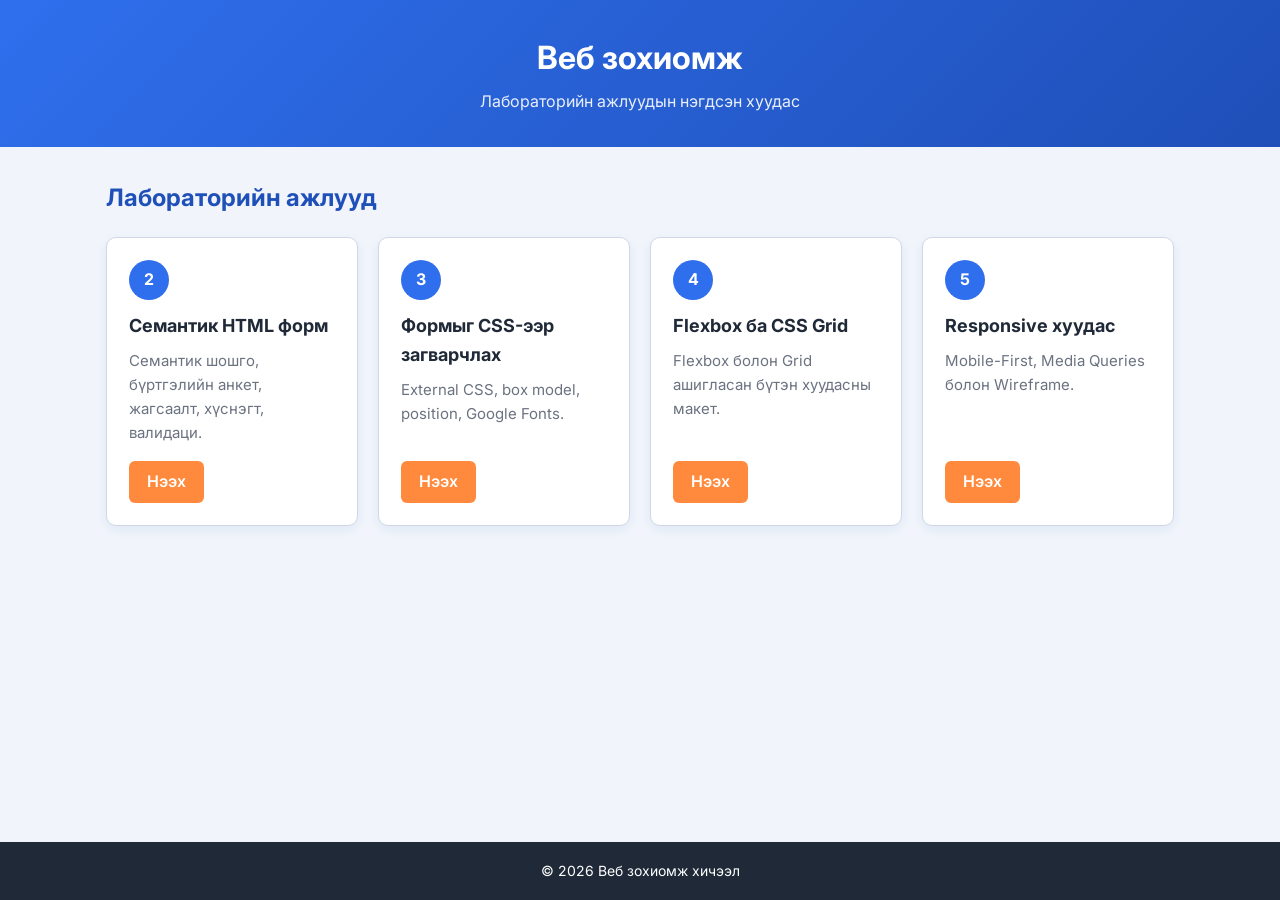
<file: index.html>
<!DOCTYPE html>
<html lang="mn">
<head>
    <meta charset="UTF-8">
    <meta name="viewport" content="width=device-width, initial-scale=1.0">
    <title>Веб зохиомж: Лабораторийн ажлууд</title>

    <link rel="preconnect" href="https://fonts.googleapis.com">
    <link rel="preconnect" href="https://fonts.gstatic.com" crossorigin>
    <link href="https://fonts.googleapis.com/css2?family=Inter:wght@400;600;700&display=swap&subset=cyrillic" rel="stylesheet">

    <link rel="stylesheet" href="labs.css">
</head>
<body>
    <header class="site-header">
        <h1 class="site-title">Веб зохиомж</h1>
        <p class="site-subtitle">Лабораторийн ажлуудын нэгдсэн хуудас</p>
    </header>

    <main class="page">
        <section>
            <h2 class="section-title">Лабораторийн ажлууд</h2>

            <div class="lab-grid">
                <article class="lab-card">
                    <span class="lab-number">2</span>
                    <h3 class="lab-title">Семантик HTML форм</h3>
                    <p class="lab-text">Семантик шошго, бүртгэлийн анкет, жагсаалт, хүснэгт, валидаци.</p>
                    <a class="lab-link" href="lab2/index.html">Нээх</a>
                </article>

                <article class="lab-card">
                    <span class="lab-number">3</span>
                    <h3 class="lab-title">Формыг CSS-ээр загварчлах</h3>
                    <p class="lab-text">External CSS, box model, position, Google Fonts.</p>
                    <a class="lab-link" href="lab3/index.html">Нээх</a>
                </article>

                <article class="lab-card">
                    <span class="lab-number">4</span>
                    <h3 class="lab-title">Flexbox ба CSS Grid</h3>
                    <p class="lab-text">Flexbox болон Grid ашигласан бүтэн хуудасны макет.</p>
                    <a class="lab-link" href="lab4/index.html">Нээх</a>
                </article>

                <article class="lab-card">
                    <span class="lab-number">5</span>
                    <h3 class="lab-title">Responsive хуудас</h3>
                    <p class="lab-text">Mobile-First, Media Queries болон Wireframe.</p>
                    <a class="lab-link" href="lab5/index.html">Нээх</a>
                </article>
            </div>
        </section>
    </main>

    <footer class="site-footer">
        <p>&copy; 2026 Веб зохиомж хичээл</p>
    </footer>
</body>
</html>
</file>
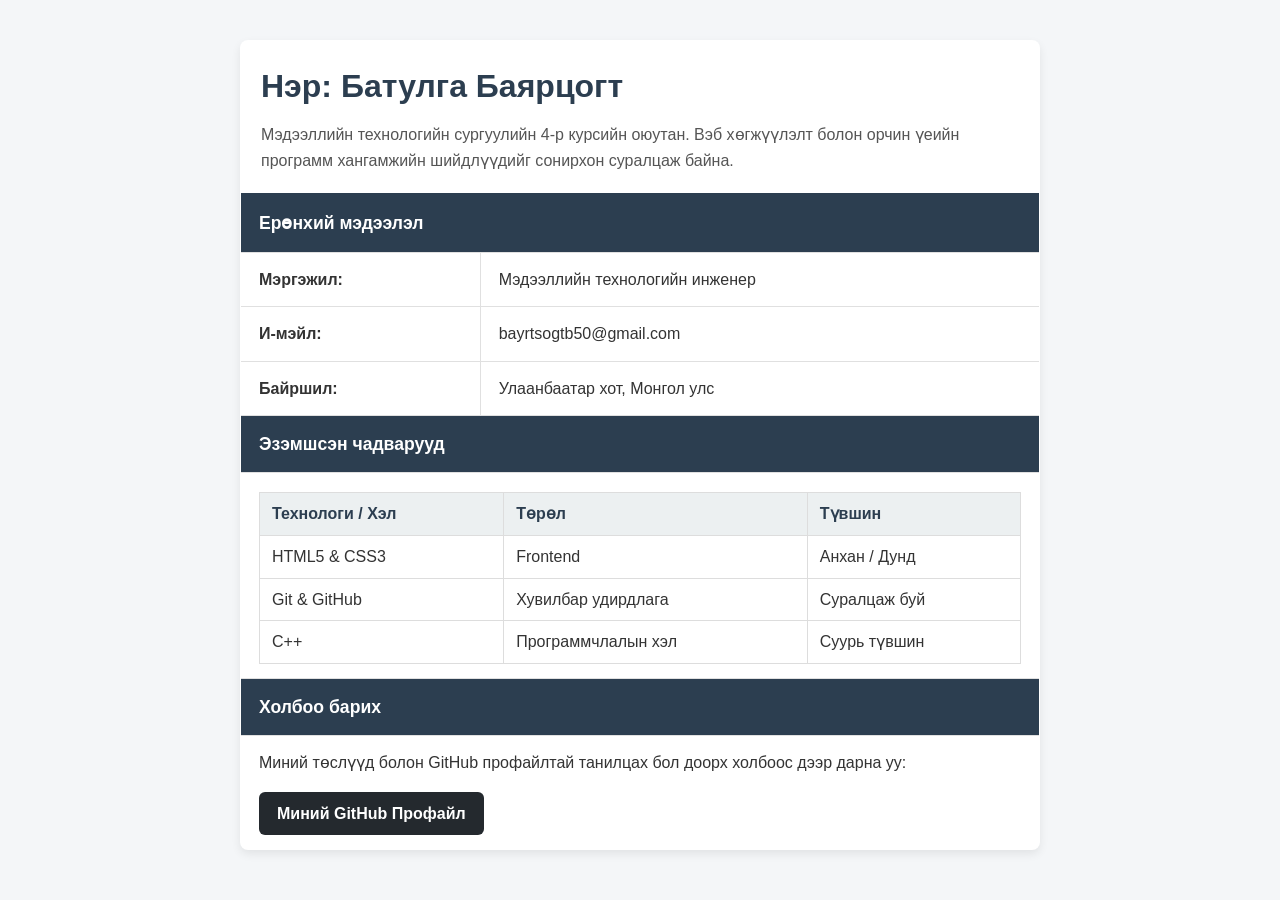
<file: lab1/index.html>
<!DOCTYPE html>
<html lang="mn">
<head>
    <meta charset="UTF-8">
    <meta name="viewport" content="width=device-width, initial-scale=1.0">
    <title>Миний Товч CV</title>
    <style>
        body {
            font-family: Arial, sans-serif;
            line-height: 1.6;
            margin: 40px auto;
            max-width: 800px;
            padding: 0 20px;
            background-color: #f4f6f8;
            color: #333;
        }

        /* Бүх CV-г агуулсан үндсэн ганц хүснэгт */
        .cv-main-table {
            width: 100%;
            border-collapse: collapse;
            background-color: #ffffff;
            box-shadow: 0 4px 10px rgba(0, 0, 0, 0.08);
            border-radius: 8px;
            overflow: hidden;
            border: 1px solid #ccc;
        }

        .cv-main-table th, 
        .cv-main-table td {
            border: 1px solid #e0e0e0;
            padding: 14px 18px;
            text-align: left;
            vertical-align: middle;
        }

        /* Бүлэг хэсгийн толгой мөрүүд */
        .section-header {
            background-color: #2c3e50;
            color: #ffffff;
            font-size: 1.1rem;
            font-weight: bold;
        }

        /* Чадварууд хэсгийн дэд хүснэгт */
        .skills-subtable {
            width: 100%;
            border-collapse: collapse;
            margin-top: 5px;
        }

        .skills-subtable th, 
        .skills-subtable td {
            border: 1px solid #ddd;
            padding: 8px 12px;
        }

        .skills-subtable th {
            background-color: #ecf0f1;
            color: #2c3e50;
        }

        .contact-btn {
            display: inline-block;
            background-color: #24292e;
            color: #ffffff;
            padding: 9px 18px;
            text-decoration: none;
            border-radius: 6px;
            font-weight: bold;
            margin-top: 6px;
        }

        .contact-btn:hover {
            background-color: #404448;
        }
    </style>
</head>
<body>

    <!-- Бүх CV-г нэгтгэсэн үндсэн хүснэгт -->
    <table class="cv-main-table">
        <!-- 1-р хэсэг: Нэр ба Товч танилцуулга -->
        <tr>
            <td colspan="2" style="background-color: #ffffff; border-bottom: 2px solid #2c3e50; padding: 20px;">
                <h1 style="margin: 0 0 10px 0; color: #2c3e50;">Нэр: Батулга Баярцогт</h1>
                <p style="margin: 0; color: #555;">
                    Мэдээллийн технологийн сургуулийн 4-р курсийн оюутан. Вэб хөгжүүлэлт болон орчин үеийн программ хангамжийн шийдлүүдийг сонирхон суралцаж байна.
                </p>
            </td>
        </tr>

        <!-- 2-р хэсэг: Ерөнхий мэдээлэл -->
        <tr>
            <th colspan="2" class="section-header">Ерөнхий мэдээлэл</th>
        </tr>
        <tr>
            <td style="width: 30%;"><strong>Мэргэжил:</strong></td>
            <td>Мэдээллийн технологийн инженер</td>
        </tr>
        <tr>
            <td><strong>И-мэйл:</strong></td>
            <td>bayrtsogtb50@gmail.com</td>
        </tr>
        <tr>
            <td><strong>Байршил:</strong></td>
            <td>Улаанбаатар хот, Монгол улс</td>
        </tr>

        <!-- 3-р хэсэг: Эзэмшсэн чадварууд -->
        <tr>
            <th colspan="2" class="section-header">Эзэмшсэн чадварууд</th>
        </tr>
        <tr>
            <td colspan="2">
                <table class="skills-subtable">
                    <thead>
                        <tr>
                            <th>Технологи / Хэл</th>
                            <th>Төрөл</th>
                            <th>Түвшин</th>
                        </tr>
                    </thead>
                    <tbody>
                        <tr>
                            <td>HTML5 & CSS3</td>
                            <td>Frontend</td>
                            <td>Анхан / Дунд</td>
                        </tr>
                        <tr>
                            <td>Git & GitHub</td>
                            <td>Хувилбар удирдлага</td>
                            <td>Суралцаж буй</td>
                        </tr>
                        <tr>
                            <td>C++</td>
                            <td>Программчлалын хэл</td>
                            <td>Суурь түвшин</td>
                        </tr>
                    </tbody>
                </table>
            </td>
        </tr>

        <!-- 4-р хэсэг: Холбоо барих -->
        <tr>
            <th colspan="2" class="section-header">Холбоо барих</th>
        </tr>
        <tr>
            <td colspan="2">
                <p style="margin: 0 0 10px 0;">Миний төслүүд болон GitHub профайлтай танилцах бол доорх холбоос дээр дарна уу:</p>
                <a href="https://github.com/bayartsogt0412" target="_blank" class="contact-btn">Миний GitHub Профайл</a>
            </td>
        </tr>
    </table>

</body>
</html>
</file>
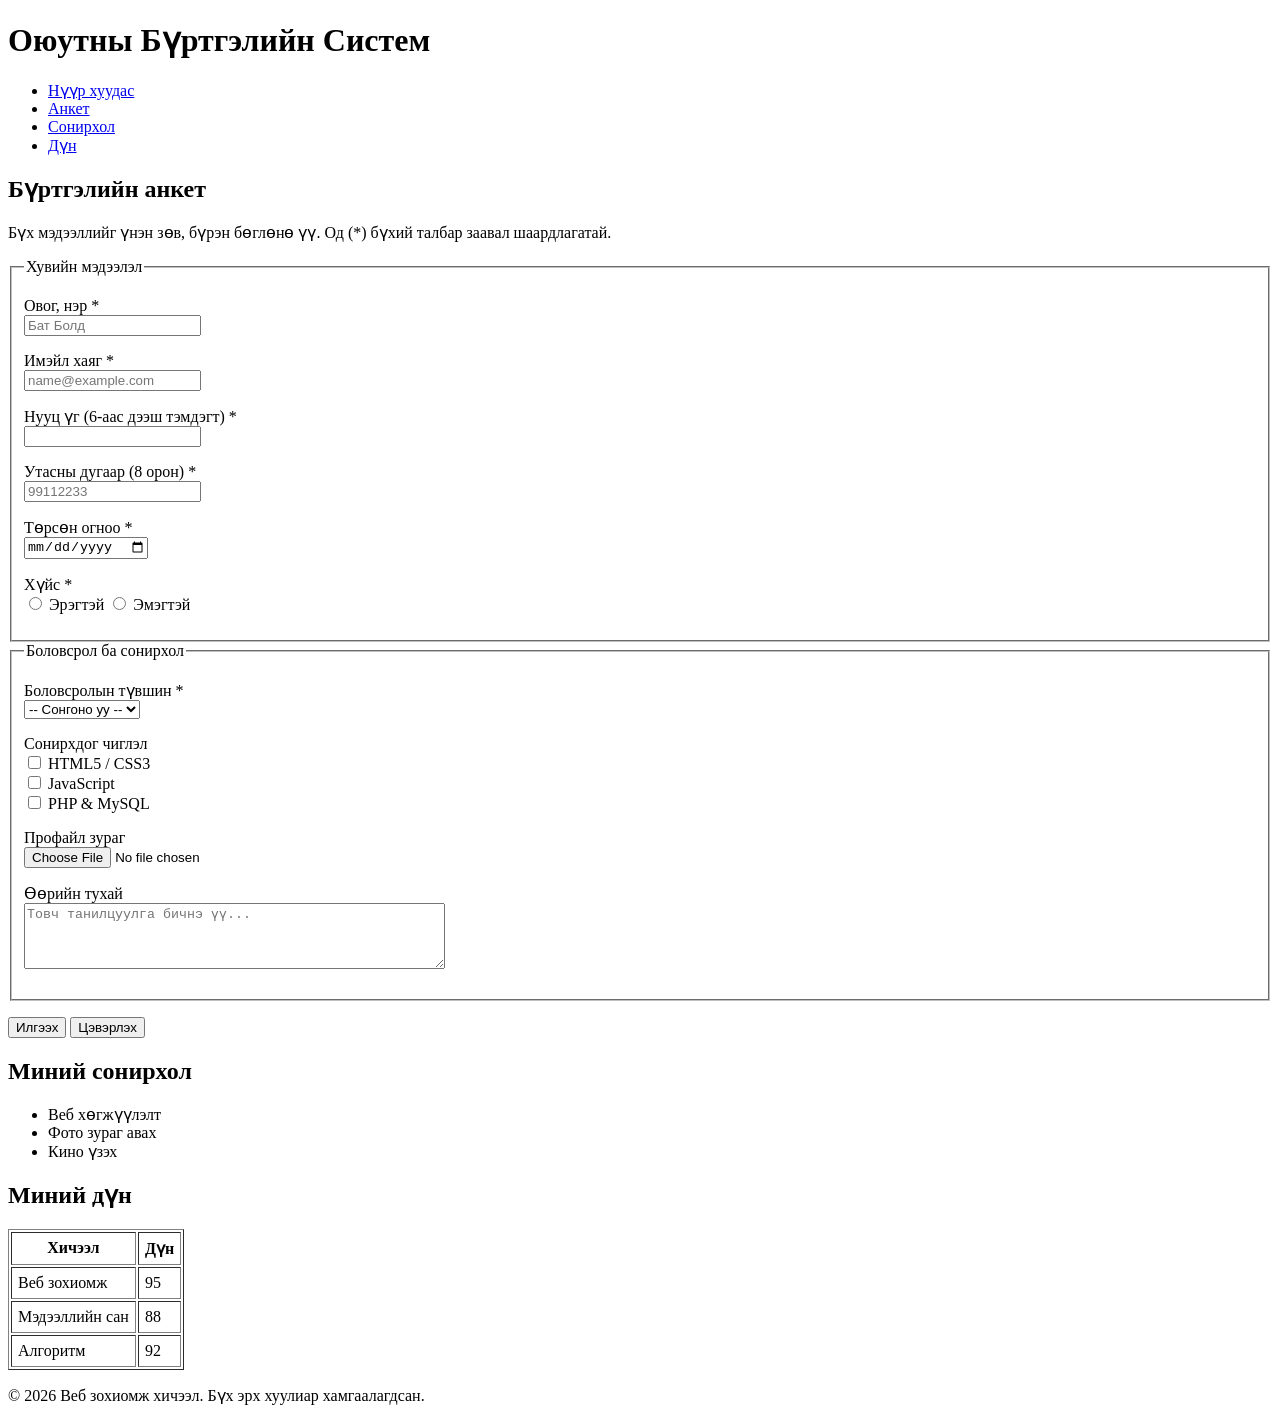
<file: lab2/index.html>
<!DOCTYPE html>
<html lang="mn">
<head>
    <meta charset="UTF-8">
    <meta name="viewport" content="width=device-width, initial-scale=1.0">
    <title>Лаборатори 02: Оюутны анкет</title>
</head>
<body>
    <header>
        <h1>Оюутны Бүртгэлийн Систем</h1>
        <nav>
            <ul>
                <li><a href="../index.html">Нүүр хуудас</a></li>
                <li><a href="#anket">Анкет</a></li>
                <li><a href="#sonirhol">Сонирхол</a></li>
                <li><a href="#dun">Дүн</a></li>
            </ul>
        </nav>
    </header>

    <main>
        <article>
            <section id="anket">
                <h2>Бүртгэлийн анкет</h2>
                <p>Бүх мэдээллийг үнэн зөв, бүрэн бөглөнө үү. Од (*) бүхий талбар заавал шаардлагатай.</p>

                <form action="#" method="POST" enctype="multipart/form-data">

                    <fieldset>
                        <legend>Хувийн мэдээлэл</legend>

                        <p>
                            <label for="fullname">Овог, нэр *</label><br>
                            <input type="text" id="fullname" name="fullname" placeholder="Бат Болд" required minlength="2">
                        </p>

                        <p>
                            <label for="email">Имэйл хаяг *</label><br>
                            <input type="email" id="email" name="email" placeholder="name@example.com" required>
                        </p>

                        <p>
                            <label for="password">Нууц үг (6-аас дээш тэмдэгт) *</label><br>
                            <input type="password" id="password" name="password" required minlength="6">
                        </p>

                        <p>
                            <label for="phone">Утасны дугаар (8 орон) *</label><br>
                            <input type="tel" id="phone" name="phone" placeholder="99112233" required pattern="[0-9]{8}" title="8 оронтой тоо оруулна уу">
                        </p>

                        <p>
                            <label for="birthdate">Төрсөн огноо *</label><br>
                            <input type="date" id="birthdate" name="birthdate" required>
                        </p>

                        <p>
                            <span>Хүйс *</span><br>
                            <input type="radio" id="gender-m" name="gender" value="male" required>
                            <label for="gender-m">Эрэгтэй</label>
                            <input type="radio" id="gender-f" name="gender" value="female">
                            <label for="gender-f">Эмэгтэй</label>
                        </p>
                    </fieldset>

                    <fieldset>
                        <legend>Боловсрол ба сонирхол</legend>

                        <p>
                            <label for="level">Боловсролын түвшин *</label><br>
                            <select id="level" name="level" required>
                                <option value="">-- Сонгоно уу --</option>
                                <option value="bachelor">Бакалавр</option>
                                <option value="master">Магистр</option>
                                <option value="doctor">Доктор</option>
                            </select>
                        </p>

                        <p>
                            <span>Сонирхдог чиглэл</span><br>
                            <input type="checkbox" id="skill-html" name="skills" value="HTML">
                            <label for="skill-html">HTML5 / CSS3</label><br>
                            <input type="checkbox" id="skill-js" name="skills" value="JavaScript">
                            <label for="skill-js">JavaScript</label><br>
                            <input type="checkbox" id="skill-php" name="skills" value="PHP">
                            <label for="skill-php">PHP &amp; MySQL</label>
                        </p>

                        <p>
                            <label for="photo">Профайл зураг</label><br>
                            <input type="file" id="photo" name="photo" accept="image/*">
                        </p>

                        <p>
                            <label for="about">Өөрийн тухай</label><br>
                            <textarea id="about" name="about" rows="4" cols="50" placeholder="Товч танилцуулга бичнэ үү..."></textarea>
                        </p>
                    </fieldset>

                    <p>
                        <button type="submit">Илгээх</button>
                        <button type="reset">Цэвэрлэх</button>
                    </p>
                </form>
            </section>
        </article>

        <section id="sonirhol">
            <h2>Миний сонирхол</h2>
            <ul>
                <li>Веб хөгжүүлэлт</li>
                <li>Фото зураг авах</li>
                <li>Кино үзэх</li>
            </ul>
        </section>

        <section id="dun">
            <h2>Миний дүн</h2>
            <table border="1" cellpadding="6">
                <thead>
                    <tr>
                        <th>Хичээл</th>
                        <th>Дүн</th>
                    </tr>
                </thead>
                <tbody>
                    <tr>
                        <td>Веб зохиомж</td>
                        <td>95</td>
                    </tr>
                    <tr>
                        <td>Мэдээллийн сан</td>
                        <td>88</td>
                    </tr>
                    <tr>
                        <td>Алгоритм</td>
                        <td>92</td>
                    </tr>
                </tbody>
            </table>
        </section>
    </main>

    <footer>
        <p>&copy; 2026 Веб зохиомж хичээл. Бүх эрх хуулиар хамгаалагдсан.</p>
    </footer>
</body>
</html>
</file>
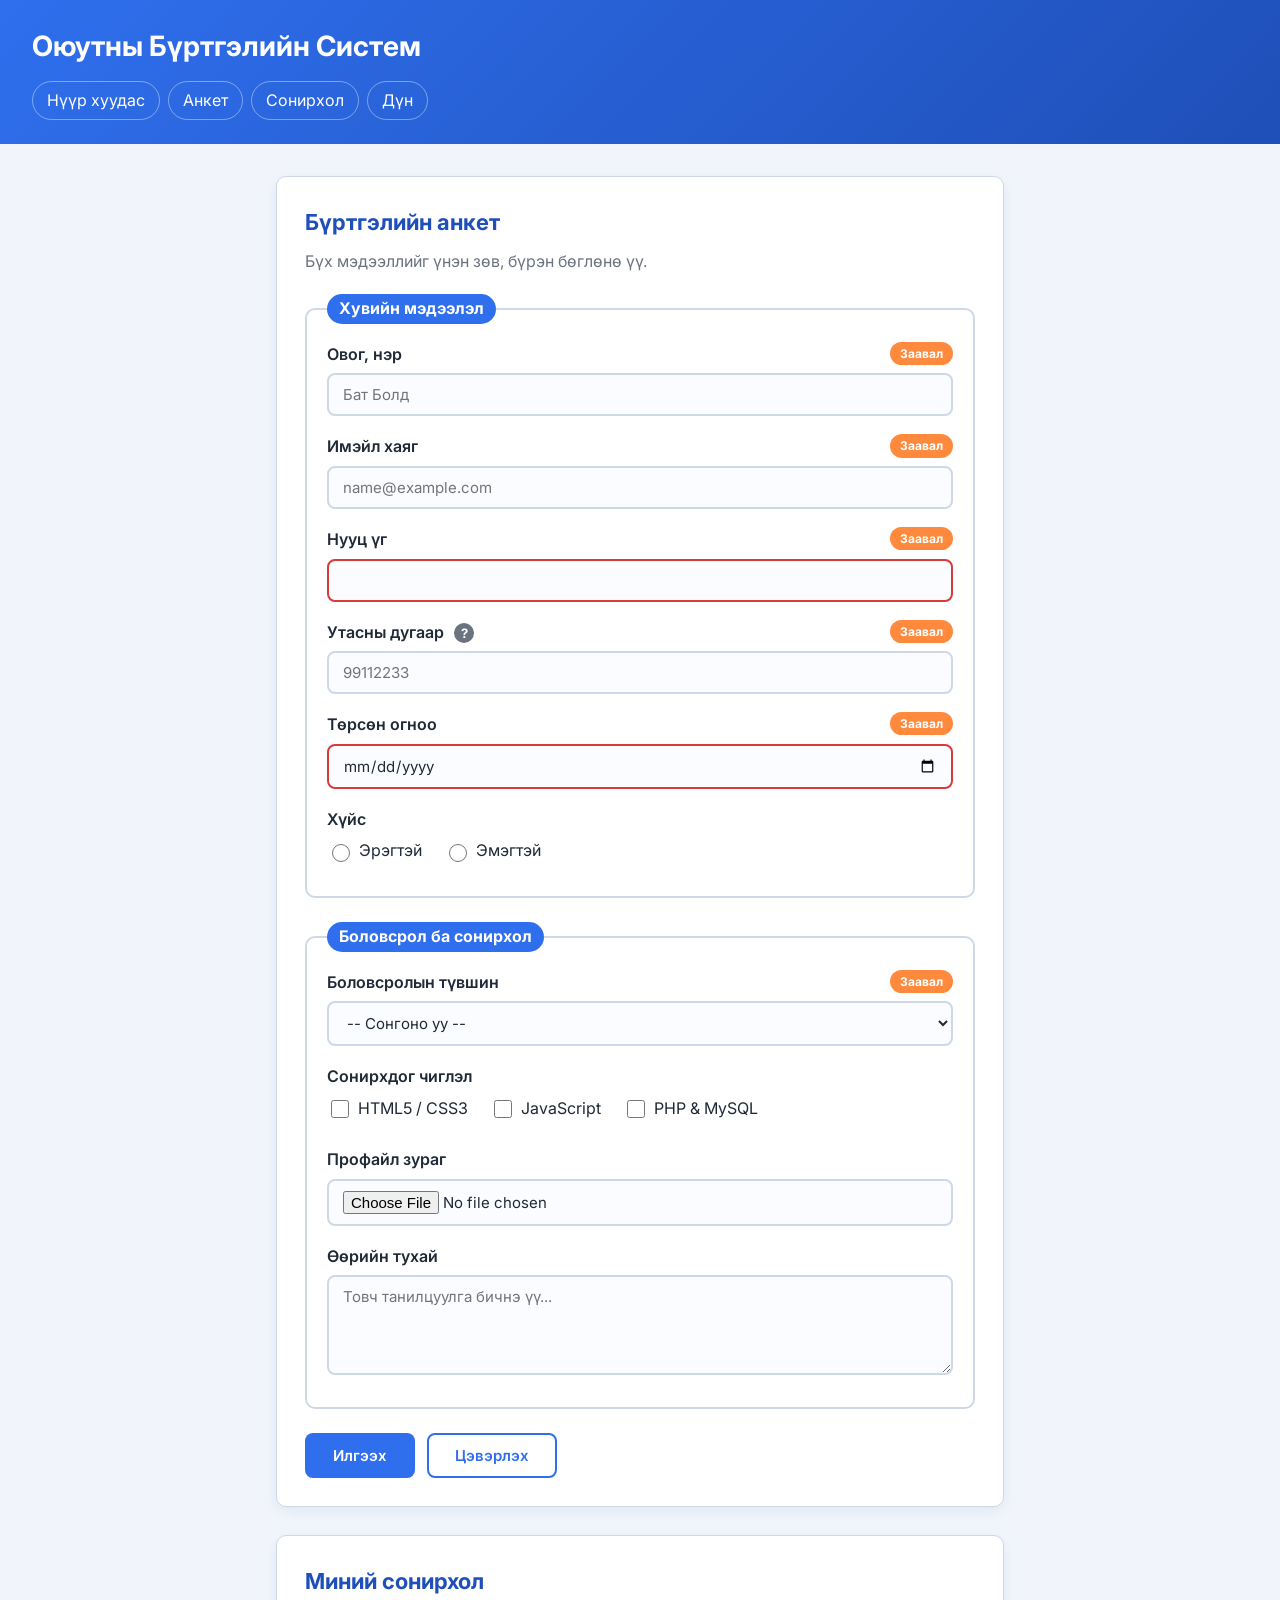
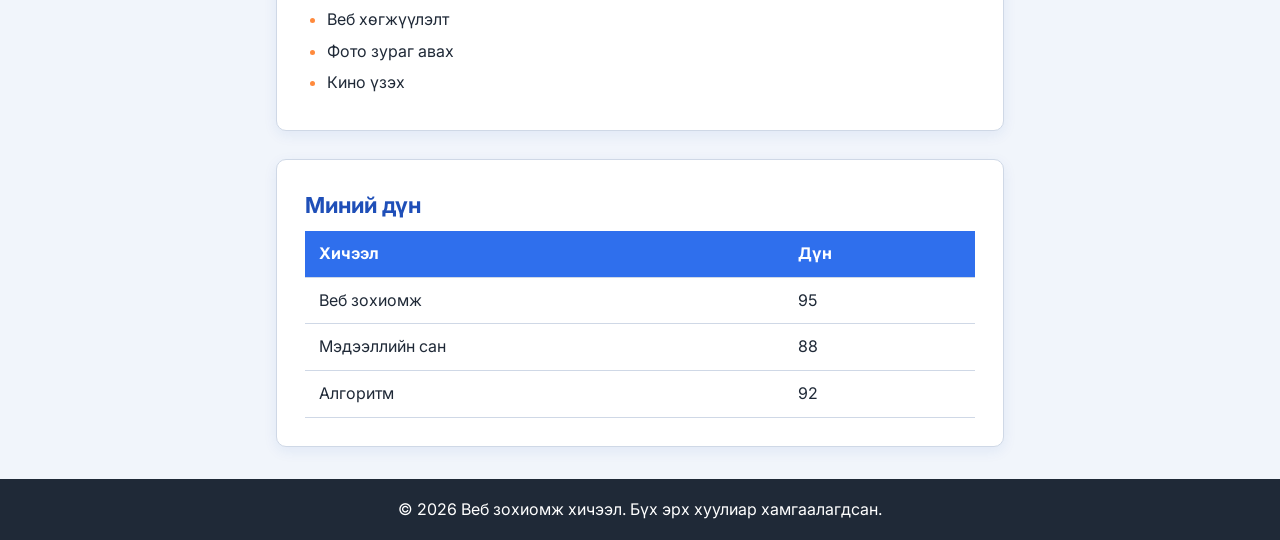
<file: lab3/index.html>
<!DOCTYPE html>
<html lang="mn">
<head>
    <meta charset="UTF-8">
    <meta name="viewport" content="width=device-width, initial-scale=1.0">
    <title>Лаборатори 03: Формыг CSS-ээр загварчлах</title>

    <!-- Google Fonts: Inter -->
    <link rel="preconnect" href="https://fonts.googleapis.com">
    <link rel="preconnect" href="https://fonts.gstatic.com" crossorigin>
    <link href="https://fonts.googleapis.com/css2?family=Inter:wght@400;600;700&display=swap&subset=cyrillic" rel="stylesheet">

    <link rel="stylesheet" href="style.css">
</head>
<body>
    <header class="site-header">
        <h1 class="site-title">Оюутны Бүртгэлийн Систем</h1>
        <nav class="site-nav">
            <ul>
                <li><a class="nav-link" href="../index.html">Нүүр хуудас</a></li>
                <li><a class="nav-link" href="#anket">Анкет</a></li>
                <li><a class="nav-link" href="#sonirhol">Сонирхол</a></li>
                <li><a class="nav-link" href="#dun">Дүн</a></li>
            </ul>
        </nav>
    </header>

    <main class="main-content">
        <article class="form-card">
            <section id="anket">
                <h2 class="section-title">Бүртгэлийн анкет</h2>
                <p class="section-text">Бүх мэдээллийг үнэн зөв, бүрэн бөглөнө үү.</p>

                <form action="#" method="POST" enctype="multipart/form-data">

                    <fieldset class="form-group">
                        <legend class="form-legend">Хувийн мэдээлэл</legend>

                        <div class="field">
                            <label class="form-label" for="fullname">Овог, нэр</label>
                            <span class="badge">Заавал</span>
                            <input class="form-input" type="text" id="fullname" name="fullname" placeholder="Бат Болд" required minlength="2">
                        </div>

                        <div class="field">
                            <label class="form-label" for="email">Имэйл хаяг</label>
                            <span class="badge">Заавал</span>
                            <input class="form-input" type="email" id="email" name="email" placeholder="name@example.com" required>
                        </div>

                        <div class="field">
                            <label class="form-label" for="password">Нууц үг</label>
                            <span class="badge">Заавал</span>
                            <input class="form-input" type="password" id="password" name="password" required minlength="6">
                        </div>

                        <div class="field">
                            <label class="form-label" for="phone">
                                Утасны дугаар
                                <span class="tooltip">?
                                    <span class="tooltip-text">8 оронтой тоо оруулна уу. Жишээ: 99112233</span>
                                </span>
                            </label>
                            <span class="badge">Заавал</span>
                            <input class="form-input" type="tel" id="phone" name="phone" placeholder="99112233" required pattern="[0-9]{8}" title="8 оронтой тоо оруулна уу">
                        </div>

                        <div class="field">
                            <label class="form-label" for="birthdate">Төрсөн огноо</label>
                            <span class="badge">Заавал</span>
                            <input class="form-input" type="date" id="birthdate" name="birthdate" required>
                        </div>

                        <div class="field">
                            <span class="form-label">Хүйс</span>
                            <label class="option" for="gender-m">
                                <input class="option-input" type="radio" id="gender-m" name="gender" value="male" required>
                                Эрэгтэй
                            </label>
                            <label class="option" for="gender-f">
                                <input class="option-input" type="radio" id="gender-f" name="gender" value="female">
                                Эмэгтэй
                            </label>
                        </div>
                    </fieldset>

                    <fieldset class="form-group">
                        <legend class="form-legend">Боловсрол ба сонирхол</legend>

                        <div class="field">
                            <label class="form-label" for="level">Боловсролын түвшин</label>
                            <span class="badge">Заавал</span>
                            <select class="form-select" id="level" name="level" required>
                                <option value="">-- Сонгоно уу --</option>
                                <option value="bachelor">Бакалавр</option>
                                <option value="master">Магистр</option>
                                <option value="doctor">Доктор</option>
                            </select>
                        </div>

                        <div class="field">
                            <span class="form-label">Сонирхдог чиглэл</span>
                            <label class="option" for="skill-html">
                                <input class="option-input" type="checkbox" id="skill-html" name="skills" value="HTML">
                                HTML5 / CSS3
                            </label>
                            <label class="option" for="skill-js">
                                <input class="option-input" type="checkbox" id="skill-js" name="skills" value="JavaScript">
                                JavaScript
                            </label>
                            <label class="option" for="skill-php">
                                <input class="option-input" type="checkbox" id="skill-php" name="skills" value="PHP">
                                PHP &amp; MySQL
                            </label>
                        </div>

                        <div class="field">
                            <label class="form-label" for="photo">Профайл зураг</label>
                            <input class="form-input" type="file" id="photo" name="photo" accept="image/*">
                        </div>

                        <div class="field">
                            <label class="form-label" for="about">Өөрийн тухай</label>
                            <textarea class="form-textarea" id="about" name="about" rows="4" placeholder="Товч танилцуулга бичнэ үү..."></textarea>
                        </div>
                    </fieldset>

                    <div class="btn-row">
                        <button class="btn btn-primary" type="submit">Илгээх</button>
                        <button class="btn btn-secondary" type="reset">Цэвэрлэх</button>
                    </div>
                </form>
            </section>
        </article>

        <section class="info-card" id="sonirhol">
            <h2 class="section-title">Миний сонирхол</h2>
            <ul class="interest-list">
                <li class="interest-item">Веб хөгжүүлэлт</li>
                <li class="interest-item">Фото зураг авах</li>
                <li class="interest-item">Кино үзэх</li>
            </ul>
        </section>

        <section class="info-card" id="dun">
            <h2 class="section-title">Миний дүн</h2>
            <table class="grade-table">
                <thead>
                    <tr>
                        <th>Хичээл</th>
                        <th>Дүн</th>
                    </tr>
                </thead>
                <tbody>
                    <tr>
                        <td>Веб зохиомж</td>
                        <td>95</td>
                    </tr>
                    <tr>
                        <td>Мэдээллийн сан</td>
                        <td>88</td>
                    </tr>
                    <tr>
                        <td>Алгоритм</td>
                        <td>92</td>
                    </tr>
                </tbody>
            </table>
        </section>
    </main>

    <footer class="site-footer">
        <p>&copy; 2026 Веб зохиомж хичээл. Бүх эрх хуулиар хамгаалагдсан.</p>
    </footer>
</body>
</html>
</file>
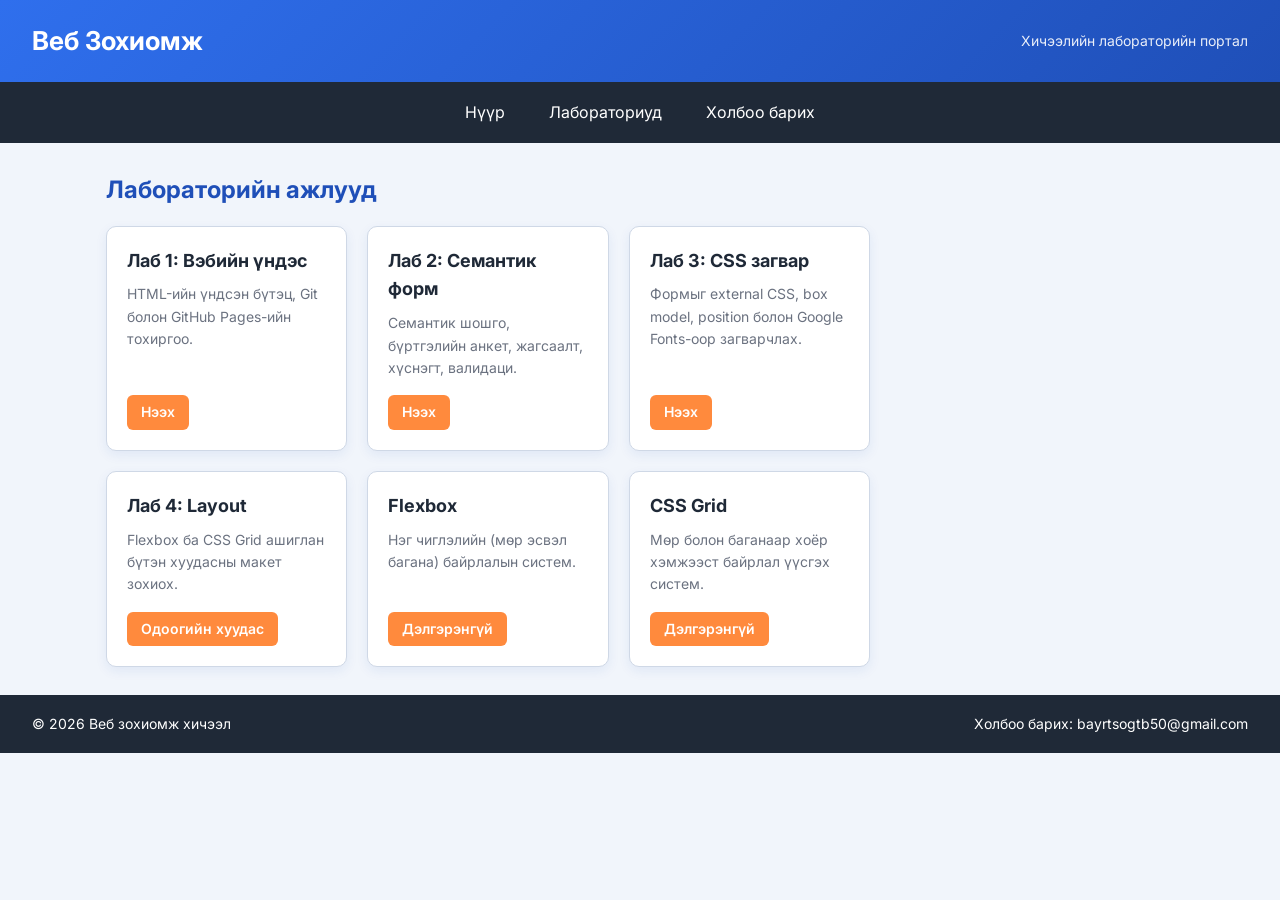
<file: lab4/index.html>
<!DOCTYPE html>
<html lang="mn">
<head>
    <meta charset="UTF-8">
    <meta name="viewport" content="width=device-width, initial-scale=1.0">
    <title>Лаборатори 04: Flexbox ба Grid layout</title>

    <link rel="preconnect" href="https://fonts.googleapis.com">
    <link rel="preconnect" href="https://fonts.gstatic.com" crossorigin>
    <link href="https://fonts.googleapis.com/css2?family=Inter:wght@400;600;700&display=swap&subset=cyrillic" rel="stylesheet">

    <link rel="stylesheet" href="style.css">
</head>
<body>
    <header class="site-header">
        <h1 class="site-title">Веб Зохиомж</h1>
        <p class="site-slogan">Хичээлийн лабораторийн портал</p>
    </header>

    <nav class="site-nav">
        <ul class="nav-list">
            <li><a class="nav-link" href="../index.html">Нүүр</a></li>
            <li><a class="nav-link" href="#labs">Лабораториуд</a></li>
            <li><a class="nav-link" href="#contact">Холбоо барих</a></li>
        </ul>
    </nav>

    <div class="page-layout">
        <main>
            <section id="labs">
                <h2 class="section-title">Лабораторийн ажлууд</h2>

                <div class="card-grid">
                    <article class="card">
                        <div>
                            <h3 class="card-title">Лаб 1: Вэбийн үндэс</h3>
                            <p class="card-text">HTML-ийн үндсэн бүтэц, Git болон GitHub Pages-ийн тохиргоо.</p>
                        </div>
                        <a class="card-link" href="../index.html">Нээх</a>
                    </article>

                    <article class="card">
                        <div>
                            <h3 class="card-title">Лаб 2: Семантик форм</h3>
                            <p class="card-text">Семантик шошго, бүртгэлийн анкет, жагсаалт, хүснэгт, валидаци.</p>
                        </div>
                        <a class="card-link" href="../lab2/index.html">Нээх</a>
                    </article>

                    <article class="card">
                        <div>
                            <h3 class="card-title">Лаб 3: CSS загвар</h3>
                            <p class="card-text">Формыг external CSS, box model, position болон Google Fonts-оор загварчлах.</p>
                        </div>
                        <a class="card-link" href="../lab3/index.html">Нээх</a>
                    </article>

                    <article class="card">
                        <div>
                            <h3 class="card-title">Лаб 4: Layout</h3>
                            <p class="card-text">Flexbox ба CSS Grid ашиглан бүтэн хуудасны макет зохиох.</p>
                        </div>
                        <a class="card-link" href="#labs">Одоогийн хуудас</a>
                    </article>

                    <article class="card">
                        <div>
                            <h3 class="card-title">Flexbox</h3>
                            <p class="card-text">Нэг чиглэлийн (мөр эсвэл багана) байрлалын систем.</p>
                        </div>
                        <a class="card-link" href="#labs">Дэлгэрэнгүй</a>
                    </article>

                    <article class="card">
                        <div>
                            <h3 class="card-title">CSS Grid</h3>
                            <p class="card-text">Мөр болон баганаар хоёр хэмжээст байрлал үүсгэх систем.</p>
                        </div>
                        <a class="card-link" href="#labs">Дэлгэрэнгүй</a>
                    </article>
                </div>
            </section>
        </main>
    </div>

    <footer class="site-footer" id="contact">
        <p>&copy; 2026 Веб зохиомж хичээл</p>
        <p>Холбоо барих: bayrtsogtb50@gmail.com</p>
    </footer>
</body>
</html>
</file>
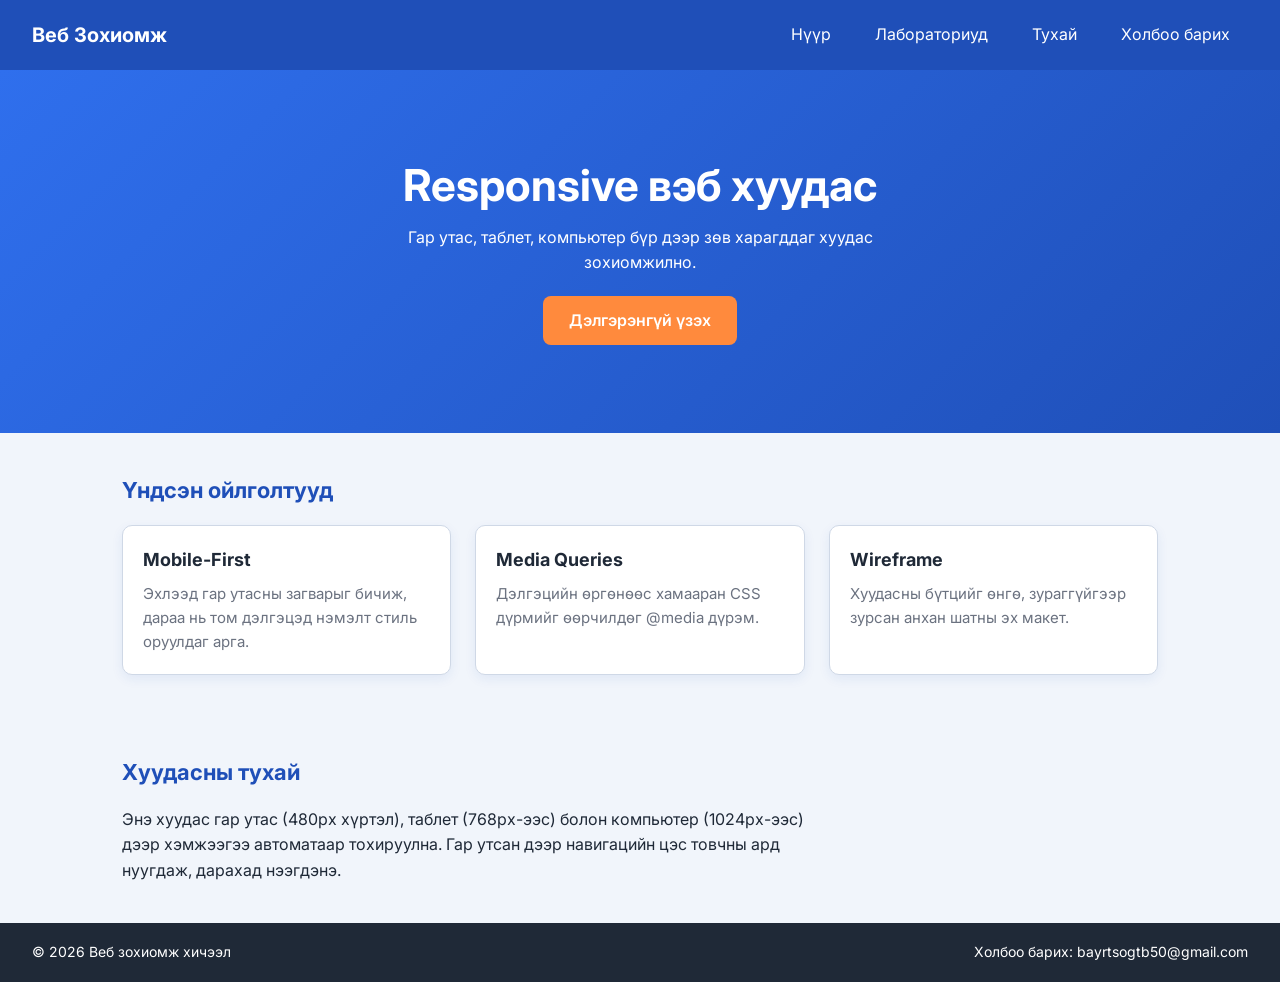
<file: lab5/index.html>
<!DOCTYPE html>
<html lang="mn">
<head>
    <meta charset="UTF-8">
    <meta name="viewport" content="width=device-width, initial-scale=1.0">
    <title>Лаборатори 05: Responsive вэб хуудас</title>

    <link rel="preconnect" href="https://fonts.googleapis.com">
    <link rel="preconnect" href="https://fonts.gstatic.com" crossorigin>
    <link href="https://fonts.googleapis.com/css2?family=Inter:wght@400;600;700&display=swap&subset=cyrillic" rel="stylesheet">

    <link rel="stylesheet" href="style.css">
</head>
<body>
    <header class="site-header">
        <p class="logo">Веб Зохиомж</p>

        <button class="menu-toggle" type="button" aria-label="Цэс нээх" aria-expanded="false" aria-controls="main-nav">
            <span class="menu-bar"></span>
            <span class="menu-bar"></span>
            <span class="menu-bar"></span>
        </button>

        <nav class="site-nav" id="main-nav">
            <ul class="nav-list">
                <li><a class="nav-link" href="../index.html">Нүүр</a></li>
                <li><a class="nav-link" href="#labs">Лабораториуд</a></li>
                <li><a class="nav-link" href="#about">Тухай</a></li>
                <li><a class="nav-link" href="#contact">Холбоо барих</a></li>
            </ul>
        </nav>
    </header>

    <main>
        <section class="hero">
            <h1 class="hero-title">Responsive вэб хуудас</h1>
            <p class="hero-text">Гар утас, таблет, компьютер бүр дээр зөв харагддаг хуудас зохиомжилно.</p>
            <a class="hero-button" href="#labs">Дэлгэрэнгүй үзэх</a>
        </section>

        <section class="content-section" id="labs">
            <h2 class="section-title">Үндсэн ойлголтууд</h2>

            <div class="card-grid">
                <article class="card">
                    <h3 class="card-title">Mobile-First</h3>
                    <p class="card-text">Эхлээд гар утасны загварыг бичиж, дараа нь том дэлгэцэд нэмэлт стиль оруулдаг арга.</p>
                </article>

                <article class="card">
                    <h3 class="card-title">Media Queries</h3>
                    <p class="card-text">Дэлгэцийн өргөнөөс хамааран CSS дүрмийг өөрчилдөг @media дүрэм.</p>
                </article>

                <article class="card">
                    <h3 class="card-title">Wireframe</h3>
                    <p class="card-text">Хуудасны бүтцийг өнгө, зураггүйгээр зурсан анхан шатны эх макет.</p>
                </article>
            </div>
        </section>

        <section class="content-section" id="about">
            <h2 class="section-title">Хуудасны тухай</h2>
            <p class="about-text">Энэ хуудас гар утас (480px хүртэл), таблет (768px-ээс) болон компьютер (1024px-ээс) дээр хэмжээгээ автоматаар тохируулна. Гар утсан дээр навигацийн цэс товчны ард нуугдаж, дарахад нээгдэнэ.</p>
        </section>
    </main>

    <footer class="site-footer" id="contact">
        <p>&copy; 2026 Веб зохиомж хичээл</p>
        <p>Холбоо барих: bayrtsogtb50@gmail.com</p>
    </footer>

    <script src="script.js"></script>
</body>
</html>
</file>
<file: labs.css>
:root {
    --color-primary: #2f6fed;
    --color-primary-dark: #1f4fb8;
    --color-accent: #ff8a3d;
    --color-bg: #f1f5fb;
    --color-card: #ffffff;
    --color-text: #1f2937;
    --color-muted: #6b7280;
    --color-border: #cfd8e6;
    --radius: 10px;
}

* {
    box-sizing: border-box;
}

body {
    margin: 0;
    min-height: 100vh;
    display: flex;
    flex-direction: column;
    font-family: 'Inter', Arial, sans-serif;
    line-height: 1.6;
    color: var(--color-text);
    background-color: var(--color-bg);
}

.site-header {
    padding: 32px 16px;
    text-align: center;
    color: #fff;
    background: linear-gradient(135deg, var(--color-primary), var(--color-primary-dark));
}

.site-title {
    margin: 0 0 6px;
    font-size: 32px;
}

.site-subtitle {
    margin: 0;
    opacity: 0.9;
}

.page {
    flex: 1;
    width: 100%;
    max-width: 1100px;
    margin: 0 auto;
    padding: 32px 16px;
}

.section-title {
    margin: 0 0 20px;
    color: var(--color-primary-dark);
}

.lab-grid {
    display: grid;
    grid-template-columns: repeat(auto-fit, minmax(240px, 1fr));
    gap: 20px;
}

.lab-card {
    display: flex;
    flex-direction: column;
    align-items: flex-start;
    padding: 22px;
    background-color: var(--color-card);
    border: 1px solid var(--color-border);
    border-radius: var(--radius);
    box-shadow: 0 4px 12px rgba(31, 79, 184, 0.08);
    transition: transform 0.2s, box-shadow 0.2s;
}

.lab-card:hover {
    transform: translateY(-4px);
    box-shadow: 0 8px 20px rgba(31, 79, 184, 0.16);
}

.lab-number {
    display: flex;
    justify-content: center;
    align-items: center;
    width: 40px;
    height: 40px;
    margin-bottom: 12px;
    font-weight: 700;
    color: #fff;
    background-color: var(--color-primary);
    border-radius: 50%;
}

.lab-title {
    margin: 0 0 8px;
    font-size: 18px;
}

.lab-text {
    flex: 1;
    margin: 0 0 16px;
    color: var(--color-muted);
    font-size: 15px;
}

.lab-link {
    padding: 8px 18px;
    font-weight: 600;
    color: #fff;
    text-decoration: none;
    background-color: var(--color-accent);
    border-radius: 6px;
}

.lab-link:hover {
    background-color: #e5701f;
}

.site-footer {
    padding: 18px 16px;
    text-align: center;
    color: #fff;
    background-color: var(--color-text);
}

.site-footer p {
    margin: 0;
    font-size: 14px;
}
</file>
<file: lab3/style.css>
:root {
    --color-primary: #2f6fed;
    --color-primary-dark: #1f4fb8;
    --color-accent: #ff8a3d;
    --color-bg: #f1f5fb;
    --color-card: #ffffff;
    --color-text: #1f2937;
    --color-muted: #6b7280;
    --color-border: #cfd8e6;
    --color-danger: #d93a3a;
    --radius: 10px;
}

* {
    box-sizing: border-box;
}

body {
    margin: 0;
    font-family: 'Inter', Arial, sans-serif;
    font-size: 16px;
    line-height: 1.6;
    color: var(--color-text);
    background-color: var(--color-bg);
}

.site-header {
    background: linear-gradient(135deg, var(--color-primary), var(--color-primary-dark));
    color: #fff;
    padding: 24px 32px;
}

.site-title {
    margin: 0 0 12px;
    font-size: 28px;
    font-weight: 700;
}

.site-nav ul {
    list-style: none;
    margin: 0;
    padding: 0;
    display: flex;
    gap: 8px;
}

.nav-link {
    display: inline-block;
    padding: 6px 14px;
    color: #fff;
    text-decoration: none;
    border: 1px solid rgba(255, 255, 255, 0.4);
    border-radius: 20px;
}

.nav-link:hover {
    background-color: rgba(255, 255, 255, 0.2);
}

/* ===== Үндсэн контент ===== */
.main-content {
    max-width: 760px;
    margin: 32px auto;
    padding: 0 16px;
}

.section-title {
    margin: 0 0 8px;
    font-size: 22px;
    color: var(--color-primary-dark);
}

.section-text {
    margin: 0 0 20px;
    color: var(--color-muted);
}

.form-card,
.info-card {
    margin-bottom: 28px;
    padding: 28px;
    background-color: var(--color-card);
    border: 1px solid var(--color-border);
    border-radius: var(--radius);
    box-shadow: 0 4px 14px rgba(31, 79, 184, 0.08);
}

.form-group {
    margin: 0 0 24px;
    padding: 18px 20px 6px;
    border: 2px solid var(--color-border);
    border-radius: var(--radius);
}

.form-legend {
    padding: 2px 12px;
    font-weight: 700;
    color: #fff;
    background-color: var(--color-primary);
    border-radius: 20px;
}

.field {
    position: relative;
    margin: 0 0 18px;
}

.form-label {
    display: block;
    margin-bottom: 6px;
    font-weight: 600;
}

.form-input,
.form-select,
.form-textarea {
    width: 100%;
    padding: 10px 14px;
    font-family: inherit;
    font-size: 15px;
    color: var(--color-text);
    background-color: #fafcff;
    border: 2px solid var(--color-border);
    border-radius: 8px;
    transition: border-color 0.2s, box-shadow 0.2s;
}

.form-input:focus,
.form-select:focus,
.form-textarea:focus {
    outline: none;
    border-color: var(--color-primary);
    box-shadow: 0 0 0 3px rgba(47, 111, 237, 0.2);
}

.form-input:invalid:not(:placeholder-shown) {
    border-color: var(--color-danger);
}

.form-textarea {
    resize: vertical;
}

/* Radio, checkbox */
.option {
    display: inline-flex;
    align-items: center;
    gap: 6px;
    margin: 0 18px 8px 0;
    cursor: pointer;
}

.option-input {
    width: 18px;
    height: 18px;
    accent-color: var(--color-primary);
}

.badge {
    position: absolute;
    top: 0;
    right: 0;
    padding: 2px 10px;
    font-size: 12px;
    font-weight: 700;
    color: #fff;
    background-color: var(--color-accent);
    border-radius: 12px;
}

.tooltip {
    position: relative;
    display: inline-block;
    margin-left: 6px;
    width: 20px;
    height: 20px;
    line-height: 20px;
    text-align: center;
    font-size: 13px;
    font-weight: 700;
    color: #fff;
    background-color: var(--color-muted);
    border-radius: 50%;
    cursor: help;
}

.tooltip-text {
    position: absolute;
    bottom: 130%;
    left: 50%;
    transform: translateX(-50%);
    width: 190px;
    padding: 8px 10px;
    font-size: 13px;
    font-weight: 400;
    line-height: 1.4;
    color: #fff;
    background-color: var(--color-text);
    border-radius: 6px;
    visibility: hidden;
    opacity: 0;
    transition: opacity 0.2s;
}

.tooltip:hover .tooltip-text {
    visibility: visible;
    opacity: 1;
}

.btn-row {
    display: flex;
    gap: 12px;
}

.btn {
    padding: 11px 26px;
    font-family: inherit;
    font-size: 15px;
    font-weight: 600;
    border: 2px solid transparent;
    border-radius: 8px;
    cursor: pointer;
    transition: background-color 0.2s, transform 0.1s;
}

.btn:active {
    transform: scale(0.97);
}

.btn-primary {
    color: #fff;
    background-color: var(--color-primary);
}

.btn-primary:hover {
    background-color: var(--color-primary-dark);
}

.btn-secondary {
    color: var(--color-primary);
    background-color: transparent;
    border-color: var(--color-primary);
}

.btn-secondary:hover {
    background-color: rgba(47, 111, 237, 0.1);
}

.interest-list {
    margin: 0;
    padding-left: 22px;
}

.interest-item {
    margin-bottom: 6px;
}

.interest-item::marker {
    color: var(--color-accent);
}

.grade-table {
    width: 100%;
    border-collapse: collapse;
}

.grade-table th,
.grade-table td {
    padding: 10px 14px;
    text-align: left;
    border-bottom: 1px solid var(--color-border);
}

.grade-table th {
    color: #fff;
    background-color: var(--color-primary);
}

.grade-table tbody tr:hover {
    background-color: #eef3ff;
}

.site-footer {
    padding: 18px;
    text-align: center;
    color: #fff;
    background-color: var(--color-text);
}

.site-footer p {
    margin: 0;
}
</file>
<file: lab4/style.css>
:root {
    --color-primary: #2f6fed;
    --color-primary-dark: #1f4fb8;
    --color-accent: #ff8a3d;
    --color-bg: #f1f5fb;
    --color-card: #ffffff;
    --color-text: #1f2937;
    --color-muted: #6b7280;
    --color-border: #cfd8e6;
    --radius: 10px;
}

* {
    box-sizing: border-box;
}

body {
    margin: 0;
    font-family: 'Inter', Arial, sans-serif;
    line-height: 1.6;
    color: var(--color-text);
    background-color: var(--color-bg);
}

.site-header {
    display: flex;
    justify-content: space-between;
    align-items: center;
    padding: 20px 32px;
    color: #fff;
    background: linear-gradient(135deg, var(--color-primary), var(--color-primary-dark));
}

.site-title {
    margin: 0;
    font-size: 26px;
}

.site-slogan {
    margin: 0;
    font-size: 14px;
    opacity: 0.9;
}

.site-nav {
    background-color: var(--color-text);
}

.nav-list {
    display: flex;
    justify-content: center;   
    align-items: center;      
    gap: 8px;                 
    margin: 0;
    padding: 10px 16px;
    list-style: none;
}

.nav-link {
    display: block;
    padding: 8px 18px;
    color: #fff;
    text-decoration: none;
    border-radius: 20px;
    transition: background-color 0.2s;
}

.nav-link:hover {
    background-color: var(--color-primary);
}

.page-layout {
    display: grid;
    grid-template-columns: 1fr 280px;   
    gap: 24px;
    max-width: 1100px;
    margin: 28px auto;
    padding: 0 16px;
}

.section-title {
    margin: 0 0 16px;
    color: var(--color-primary-dark);
}

.card-grid {
    display: grid;
    grid-template-columns: repeat(3, 1fr);
    gap: 20px;
}

.card {
    display: flex;
    flex-direction: column;
    justify-content: space-between;   
    padding: 20px;
    background-color: var(--color-card);
    border: 1px solid var(--color-border);
    border-radius: var(--radius);
    box-shadow: 0 4px 12px rgba(31, 79, 184, 0.08);
}

.card-title {
    margin: 0 0 8px;
    font-size: 18px;
}

.card-text {
    margin: 0 0 16px;
    color: var(--color-muted);
    font-size: 14px;
}

.card-link {
    align-self: flex-start;
    padding: 6px 14px;
    font-size: 14px;
    font-weight: 600;
    color: #fff;
    text-decoration: none;
    background-color: var(--color-accent);
    border-radius: 6px;
}

.card-link:hover {
    background-color: #e5701f;
}

.sidebar {
    align-self: start;
    padding: 20px;
    background-color: var(--color-card);
    border: 1px solid var(--color-border);
    border-radius: var(--radius);
}

.sidebar-title {
    margin: 0 0 12px;
    font-size: 18px;
}

.sidebar-list {
    margin: 0;
    padding-left: 20px;
}

.sidebar-list li {
    margin-bottom: 8px;
}

.site-footer {
    display: flex;
    justify-content: space-between;
    align-items: center;
    padding: 18px 32px;
    color: #fff;
    background-color: var(--color-text);
}

.site-footer p {
    margin: 0;
    font-size: 14px;
}

@media (max-width: 900px) {
    .page-layout {
        grid-template-columns: 1fr;
    }

    .card-grid {
        grid-template-columns: repeat(2, 1fr);
    }
}

@media (max-width: 600px) {
    .site-header,
    .site-footer {
        flex-direction: column;
        gap: 6px;
        text-align: center;
    }

    .nav-list {
        flex-wrap: wrap;
    }

    .card-grid {
        grid-template-columns: 1fr;
    }
}
</file>
<file: lab5/style.css>
:root {
    --color-primary: #2f6fed;
    --color-primary-dark: #1f4fb8;
    --color-accent: #ff8a3d;
    --color-bg: #f1f5fb;
    --color-card: #ffffff;
    --color-text: #1f2937;
    --color-muted: #6b7280;
    --color-border: #cfd8e6;
    --radius: 10px;
}

* {
    box-sizing: border-box;
}

html {
    scroll-behavior: smooth;
}

body {
    margin: 0;
    font-family: 'Inter', Arial, sans-serif;
    line-height: 1.6;
    color: var(--color-text);
    background-color: var(--color-bg);
    overflow-wrap: break-word;
}

.site-header {
    position: relative;
    display: flex;
    justify-content: space-between;
    align-items: center;
    padding: 12px 16px;
    color: #fff;
    background-color: var(--color-primary-dark);
}

.logo {
    margin: 0;
    font-size: 20px;
    font-weight: 700;
}

.menu-toggle {
    display: flex;
    flex-direction: column;
    justify-content: center;
    gap: 5px;
    width: 44px;
    height: 44px;
    padding: 10px;
    background: transparent;
    border: 2px solid rgba(255, 255, 255, 0.6);
    border-radius: 8px;
    cursor: pointer;
}

.menu-bar {
    display: block;
    height: 3px;
    background-color: #fff;
    border-radius: 2px;
}

.site-nav {
    display: none;
    position: absolute;
    top: 100%;
    left: 0;
    right: 0;
    z-index: 10;
    background-color: var(--color-text);
}

.site-nav.open {
    display: block;
}

.nav-list {
    margin: 0;
    padding: 8px 0;
    list-style: none;
}

.nav-link {
    display: block;
    padding: 14px 20px;
    color: #fff;
    text-decoration: none;
    border-bottom: 1px solid rgba(255, 255, 255, 0.12);
}

.nav-link:hover {
    background-color: var(--color-primary);
}

.hero {
    padding: 40px 16px;
    text-align: center;
    color: #fff;
    background: linear-gradient(135deg, var(--color-primary), var(--color-primary-dark));
}

.hero-title {
    margin: 0 0 12px;
    font-size: 28px;
    line-height: 1.25;
}

.hero-text {
    margin: 0 auto 20px;
    max-width: 520px;
}

.hero-button {
    display: inline-block;
    padding: 12px 26px;
    font-weight: 600;
    color: #fff;
    text-decoration: none;
    background-color: var(--color-accent);
    border-radius: 8px;
}

.hero-button:hover {
    background-color: #e5701f;
}

.content-section {
    max-width: 1100px;
    margin: 0 auto;
    padding: 32px 16px;
}

.section-title {
    margin: 0 0 16px;
    font-size: 22px;
    color: var(--color-primary-dark);
}

.card-grid {
    display: grid;
    grid-template-columns: 1fr;
    gap: 16px;
}

.card {
    padding: 20px;
    background-color: var(--color-card);
    border: 1px solid var(--color-border);
    border-radius: var(--radius);
    box-shadow: 0 4px 12px rgba(31, 79, 184, 0.08);
}

.card-title {
    margin: 0 0 8px;
    font-size: 18px;
}

.card-text {
    margin: 0;
    color: var(--color-muted);
    font-size: 15px;
}

.about-text {
    margin: 0;
    max-width: 700px;
}

.site-footer {
    display: flex;
    flex-direction: column;
    align-items: center;
    gap: 4px;
    padding: 18px 16px;
    text-align: center;
    color: #fff;
    background-color: var(--color-text);
}

.site-footer p {
    margin: 0;
    font-size: 14px;
}

@media (min-width: 768px) {
    .site-header {
        padding: 14px 32px;
    }

    .hero {
        padding: 64px 32px;
    }

    .hero-title {
        font-size: 36px;
    }

    .content-section {
        padding: 40px 32px;
    }

    .card-grid {
        grid-template-columns: repeat(2, 1fr);
        gap: 20px;
    }

    .site-footer {
        flex-direction: row;
        justify-content: space-between;
        padding: 18px 32px;
    }
}

@media (min-width: 1024px) {
    .menu-toggle {
        display: none;
    }

    .site-nav {
        display: block;
        position: static;
        background-color: transparent;
    }

    .nav-list {
        display: flex;
        align-items: center;
        gap: 8px;
        padding: 0;
    }

    .nav-link {
        padding: 8px 18px;
        border-bottom: none;
        border-radius: 20px;
    }

    .hero {
        padding: 88px 32px;
    }

    .hero-title {
        font-size: 44px;
    }

    .card-grid {
        grid-template-columns: repeat(3, 1fr);
        gap: 24px;
    }
}
</file>
